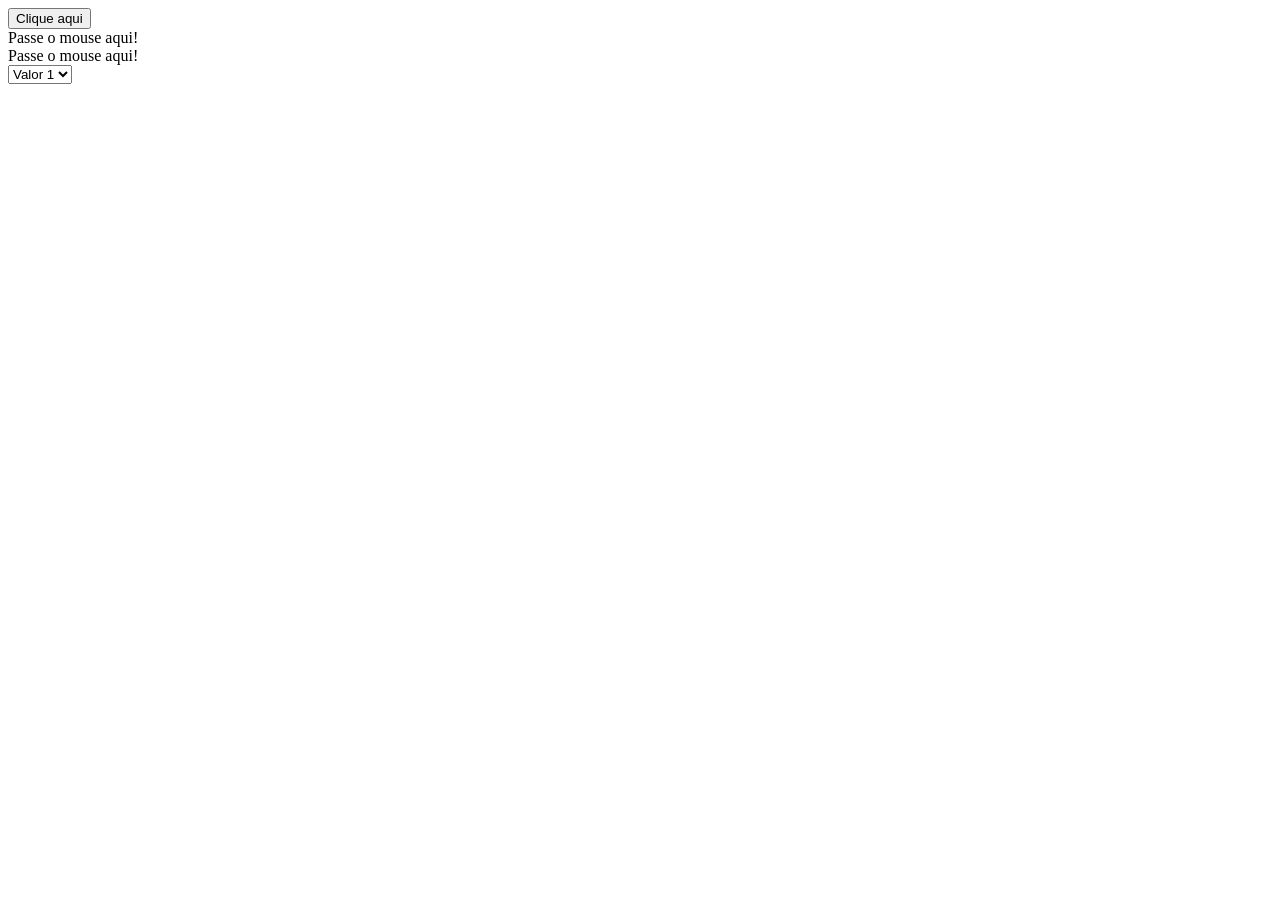
<file: Introducao-ao-JavaScript/index.html>
<!DOCTYPE html>
<html lang="pt-br">
  <head>
    <title>Introdução ao JavaScript</title>
    <meta charset="utf-8">
    <script type="text/JavaScript" src="js/main.js"></script>
  </head>
  <body onload="alert('Página carregada!')">
      <button type="button" onclick="clicou()">Clique aqui</button>
      <div id="agradecimento"></div>
      <div id="teste1" onmousemove="trocar(this.id)" onmouseout="voltar(this.id)">Passe o mouse aqui!</div>
      <div id="teste2" onmousemove="trocar(this.id)" onmouseout="voltar(this.id)">Passe o mouse aqui!</div>
      <select onchange="console.log(this.value)">
          <option value="1">Valor 1</option>
          <option value="2">Valor 2</option>
      </select>
  </body>
</html>
</file>
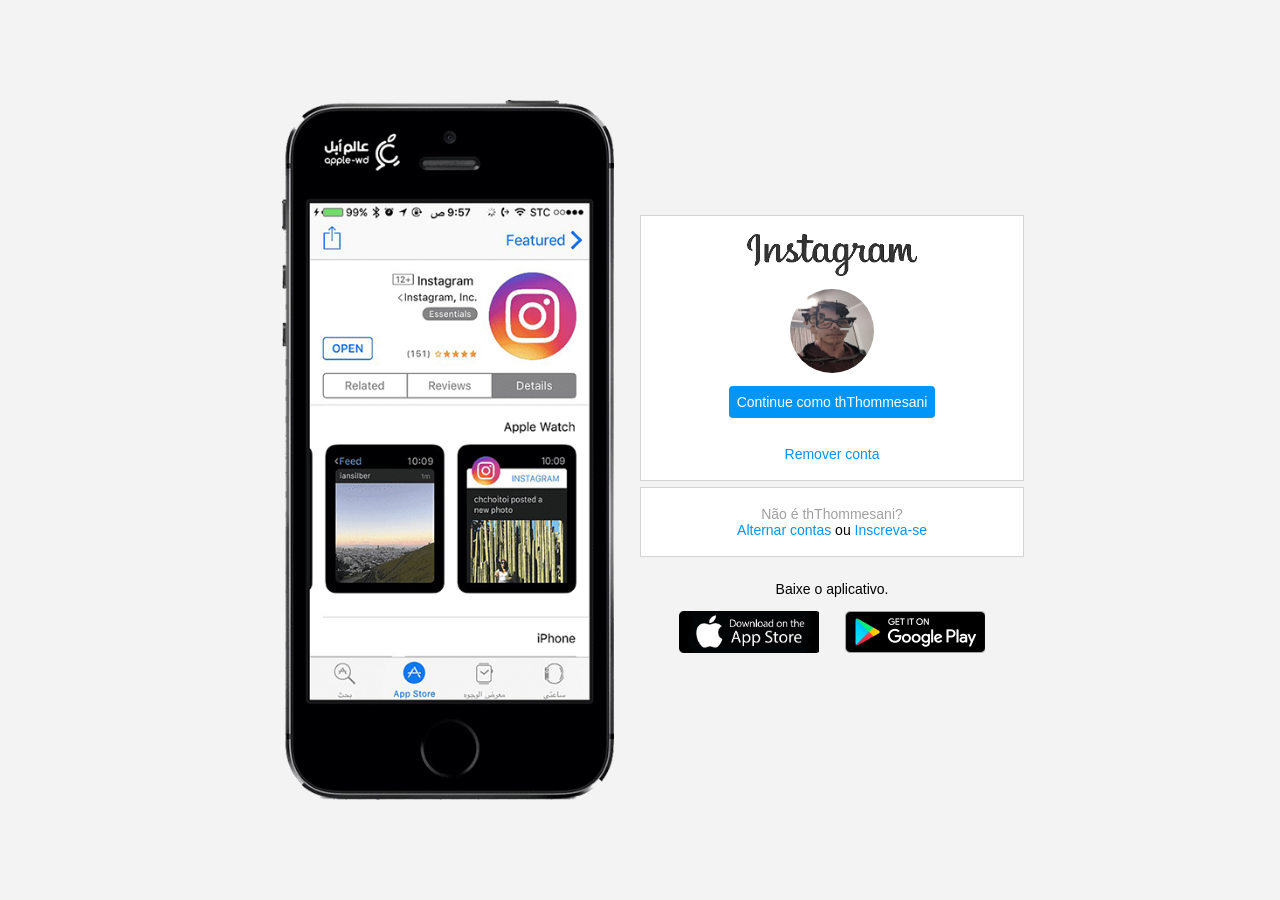
<file: Recriando-a-Pagina-Inicial-do-Instagram/index.html>
<!DOCTYPE html>
<html lang="pt-br">
  <head>
    <meta charset="utf-8">
    <meta name="viewport" content="width-device-width, initial-scale=1.0">
    <link rel="stylesheet" href="style.css">
    <title>Instagram</title>
  </head>
  <body>
      <div class="instagram-wrapper">
        <div class="instagram-phone">
            <img src="./img/instagram-celular.png" alt="Instagram">
        </div>
        <div class="instagram-continue">
            <div class="group">
                <img src="./img/instagram-logo.png" class="instagram-logo" alt="Instagram Logo">
                <div class="profile-photo">
                    <img src="./img/perfil-instagram.jpg" alt="Foto de perfil">
                </div>
                <a href="#" class="instagram-login">Continue como thThommesani</a>
                <a href="#" class="instagram-logout">Remover conta</a>
            </div>
            <div class="group">
                <p class="not-account">Não é thThommesani?</p>
                <p class="notaccount">
                    <span class="link-blue">Alternar contas</span>
                    ou
                    <span class="link-blue">Inscreva-se</span>
                </p>
            </div>
            <div class="get-the-app">
                <p class="get-app">Baixe o aplicativo.</p>
                <div class="download">
                    <a href="#" class="app-download"></a>
                    <a href="#" class="app-download"></a>
                </div>
            </div>
        </div>
      </div>
  </body>
</html>
</file>
<file: Recriando-a-Pagina-Inicial-do-Instagram/style.css>
* {
    padding: 0;
    margin: 0;
    box-sizing: border-box;
    text-decoration: none;
    font-family: sans-serif;
    font-size: 14px;
}

body {
    width: 100%;
    min-height: 100vh;
    background-color: rgb(243, 243, 243);
    margin: 0;
    padding: 0;
    display: flex;
    justify-content: center;
}

.instagram-wrapper {
    display: flex;
    align-items: center;
    justify-content: start;
    width: 60%;
    height: 100vh;
}

.instagram-phone {
    display: flex;
    align-items: center;
    justify-content: center;
    width: 50%;
}

.instagram-phone img {
    height: 50rem;
}

.instagram-continue {
    display: flex;
    align-items: center;
    justify-content: space-around;
    flex-direction: column;
    width: 50%;
    min-height: 34rem;
}

.group {
    display: flex;
    justify-content: space-between;
    align-items: center;
    flex-direction: column;
    background-color: #ffffff;
    width: 100%;
    padding: 1.3rem 0;
    border: 1px solid lightgray;
}

.group:nth-child(1) {
    min-height: 19rem;
}

.instagram-logo {
    height: 3rem;
}

.profile-photo {
    display: flex;
    justify-content: center;
    align-items: center;
    border-radius: 50%;
    overflow: hidden;
}

.profile-photo img {
    height: 6rem;
}

.instagram-login {
    background-color: #0095f6;
    color: #ffffff;
    padding: 8px;
    border-radius: 4px;
}

.instagram-logout {
    color: #0095f6;
    margin-top: 1rem;
}

.not-account {
    color: rgb(160, 160, 160);
}

.link-blue {
    color: #0095f6;
}

.get-the-app {
    display: flex;
    flex-direction: column;
    align-items: center;
    justify-content: center;
    width: 100%;
    padding: 1.3rem 0;
}

.download {
    display: flex;
    width: 100%;
    justify-content: space-evenly;
    align-items: center;
    padding: 1rem;
}

.app-download {
    height: 3rem;
    width: 10rem;
    background-size: cover;
}

.app-download:nth-child(1) {
    background-image: url('./img/apple-button.png');
}

.app-download:nth-child(2) {
    background-image: url('./img/googleplay-button.png');
}

/* media query */

@media (max-width: 1024px){
    .instagram-wrapper{
        width: 90%;
    }
}

@media (max-width: 650px){
    body{
        background-color: #ffffff;
    }

    .instagram-wrapper{
        width: 90%;
    }

    .instagram-phone{
        display: none;
    }

    .instagram-continue{
        width: 100%;
    }

    .group{
        border: 1px solid transparent;
    }
}
</file>
